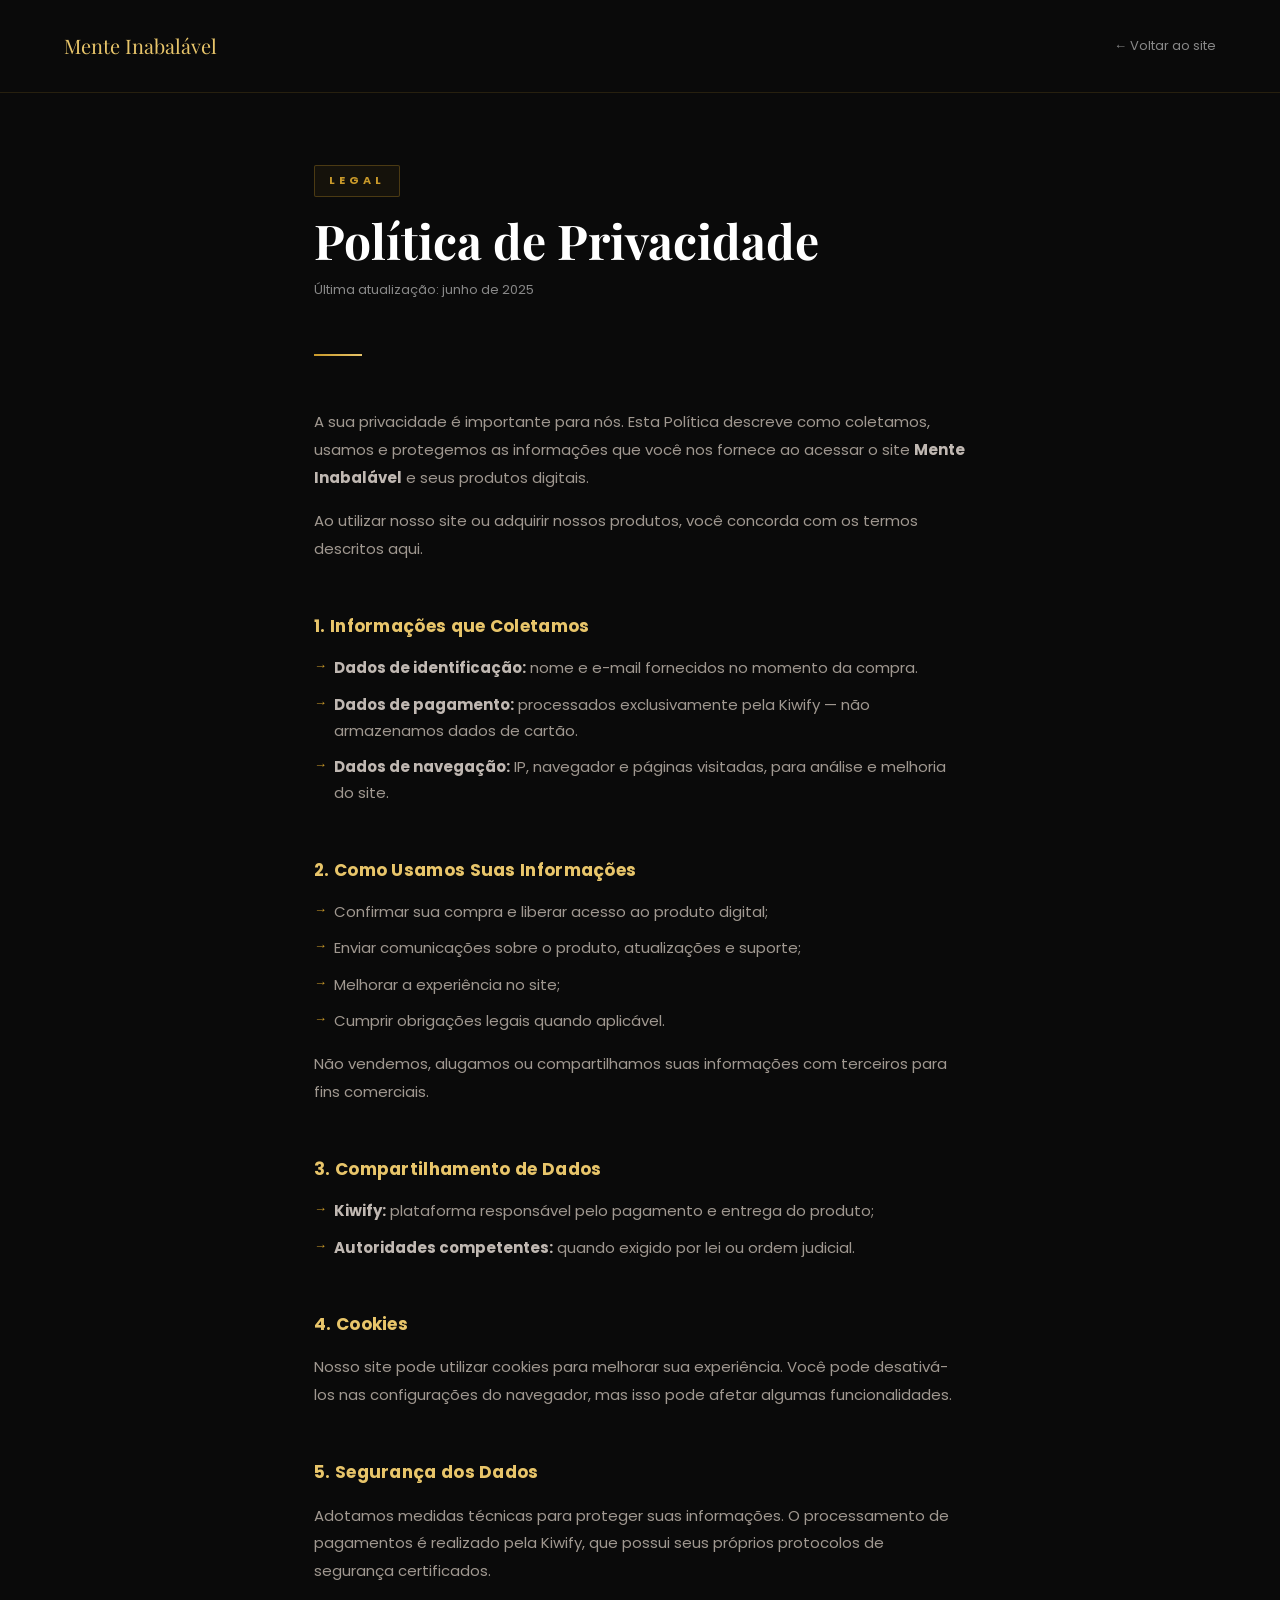
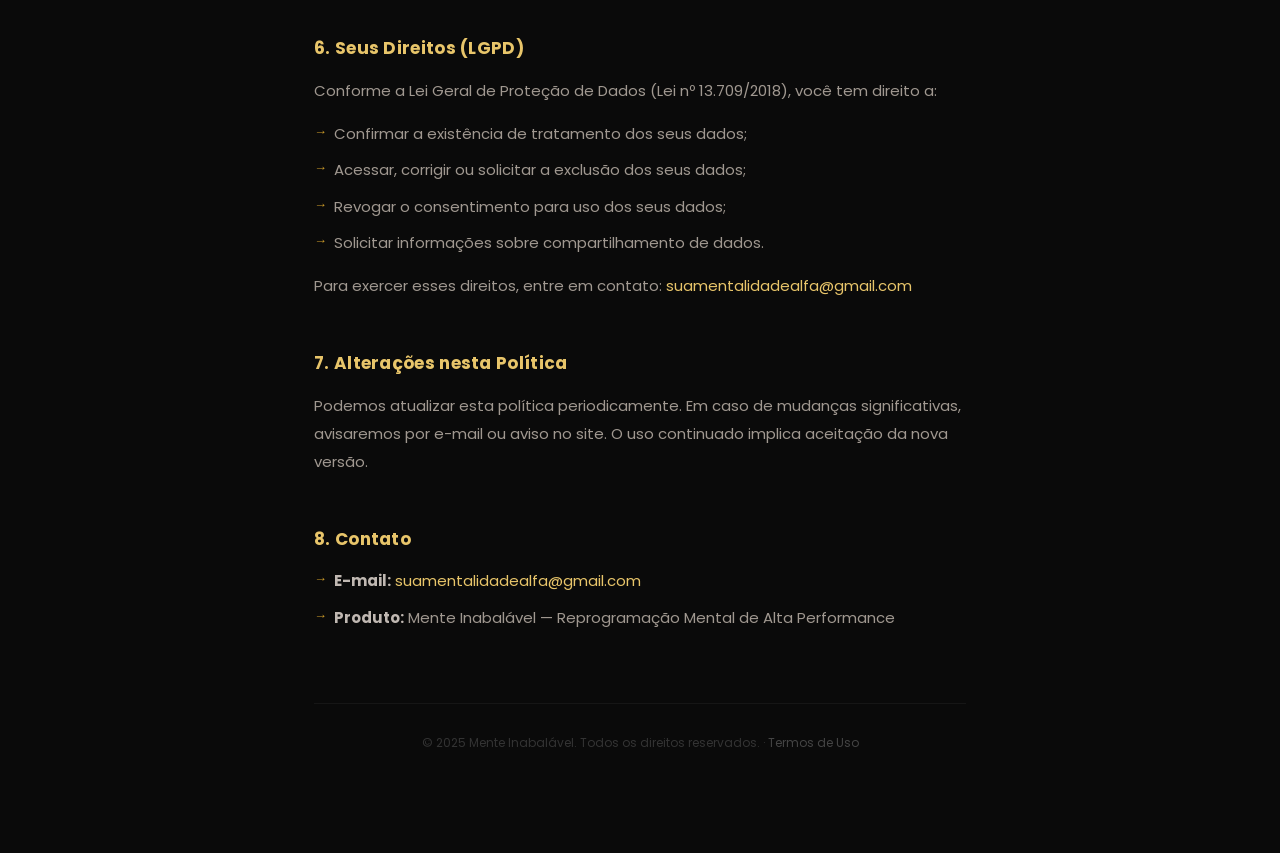
<file: politica-de-privacidade.html>
<!DOCTYPE html>
<html lang="pt-BR">
<head>
<meta charset="UTF-8">
<meta name="viewport" content="width=device-width, initial-scale=1.0">
<title>Política de Privacidade — Mente Inabalável</title>
<link rel="preconnect" href="https://fonts.googleapis.com">
<link href="https://fonts.googleapis.com/css2?family=Poppins:wght@300;400;500;600;700&family=Playfair+Display:wght@700;900&display=swap" rel="stylesheet">
<style>
:root{--gold:#C9992A;--gold2:#E8C56A;--dark:#0A0A0A;--muted:#888;--text:#E8E3DC;}
*,*::before,*::after{margin:0;padding:0;box-sizing:border-box;}
html{scroll-behavior:smooth;background:#0A0A0A;}
body{background:var(--dark);color:var(--text);font-family:'Poppins',sans-serif;line-height:1.8;overflow-x:hidden;}
header{padding:28px 5vw;border-bottom:1px solid rgba(201,153,42,.15);display:flex;align-items:center;justify-content:space-between;}
.logo{font-family:'Playfair Display',serif;font-size:20px;color:var(--gold2);text-decoration:none;}
.back{font-size:13px;color:var(--muted);text-decoration:none;display:flex;align-items:center;gap:6px;transition:.2s;}
.back:hover{color:var(--gold2);}
main{max-width:780px;margin:0 auto;padding:72px 5vw 100px;}
.page-tag{display:inline-block;font-size:11px;font-weight:700;letter-spacing:4px;text-transform:uppercase;color:var(--gold);margin-bottom:16px;padding:5px 14px;border:1px solid rgba(201,153,42,.3);border-radius:2px;background:rgba(201,153,42,.06);}
h1{font-family:'Playfair Display',serif;font-size:clamp(32px,5vw,48px);line-height:1.15;margin-bottom:10px;color:#fff;}
.update{font-size:13px;color:var(--muted);margin-bottom:52px;}
h2{font-size:17px;font-weight:700;color:var(--gold2);margin:48px 0 14px;letter-spacing:.3px;}
p{font-size:15px;color:#A09890;line-height:1.85;margin-bottom:16px;}
ul{padding-left:0;list-style:none;display:flex;flex-direction:column;gap:10px;margin-bottom:16px;}
ul li{font-size:15px;color:#A09890;line-height:1.75;padding-left:20px;position:relative;}
ul li::before{content:'→';position:absolute;left:0;color:var(--gold);font-size:13px;}
a{color:var(--gold2);text-decoration:none;}
a:hover{text-decoration:underline;}
.divider{width:48px;height:2px;background:linear-gradient(90deg,var(--gold),var(--gold2));margin:0 0 52px;}
.foot{display:block;margin-top:72px;padding-top:28px;border-top:1px solid rgba(255,255,255,.05);font-size:12px;color:#333;text-align:center;}
</style>
</head>
<body>
<header>
  <a href="index.html" class="logo">Mente Inabalável</a>
  <a href="index.html" class="back">← Voltar ao site</a>
</header>
<main>
  <span class="page-tag">Legal</span>
  <h1>Política de Privacidade</h1>
  <p class="update">Última atualização: junho de 2025</p>
  <div class="divider"></div>
  <p>A sua privacidade é importante para nós. Esta Política descreve como coletamos, usamos e protegemos as informações que você nos fornece ao acessar o site <strong style="color:#C0B8B2;">Mente Inabalável</strong> e seus produtos digitais.</p>
  <p>Ao utilizar nosso site ou adquirir nossos produtos, você concorda com os termos descritos aqui.</p>

  <h2>1. Informações que Coletamos</h2>
  <ul>
    <li><strong style="color:#C0B8B2;">Dados de identificação:</strong> nome e e-mail fornecidos no momento da compra.</li>
    <li><strong style="color:#C0B8B2;">Dados de pagamento:</strong> processados exclusivamente pela Kiwify — não armazenamos dados de cartão.</li>
    <li><strong style="color:#C0B8B2;">Dados de navegação:</strong> IP, navegador e páginas visitadas, para análise e melhoria do site.</li>
  </ul>

  <h2>2. Como Usamos Suas Informações</h2>
  <ul>
    <li>Confirmar sua compra e liberar acesso ao produto digital;</li>
    <li>Enviar comunicações sobre o produto, atualizações e suporte;</li>
    <li>Melhorar a experiência no site;</li>
    <li>Cumprir obrigações legais quando aplicável.</li>
  </ul>
  <p>Não vendemos, alugamos ou compartilhamos suas informações com terceiros para fins comerciais.</p>

  <h2>3. Compartilhamento de Dados</h2>
  <ul>
    <li><strong style="color:#C0B8B2;">Kiwify:</strong> plataforma responsável pelo pagamento e entrega do produto;</li>
    <li><strong style="color:#C0B8B2;">Autoridades competentes:</strong> quando exigido por lei ou ordem judicial.</li>
  </ul>

  <h2>4. Cookies</h2>
  <p>Nosso site pode utilizar cookies para melhorar sua experiência. Você pode desativá-los nas configurações do navegador, mas isso pode afetar algumas funcionalidades.</p>

  <h2>5. Segurança dos Dados</h2>
  <p>Adotamos medidas técnicas para proteger suas informações. O processamento de pagamentos é realizado pela Kiwify, que possui seus próprios protocolos de segurança certificados.</p>

  <h2>6. Seus Direitos (LGPD)</h2>
  <p>Conforme a Lei Geral de Proteção de Dados (Lei nº 13.709/2018), você tem direito a:</p>
  <ul>
    <li>Confirmar a existência de tratamento dos seus dados;</li>
    <li>Acessar, corrigir ou solicitar a exclusão dos seus dados;</li>
    <li>Revogar o consentimento para uso dos seus dados;</li>
    <li>Solicitar informações sobre compartilhamento de dados.</li>
  </ul>
  <p>Para exercer esses direitos, entre em contato: <a href="mailto:suamentalidadealfa@gmail.com">suamentalidadealfa@gmail.com</a></p>

  <h2>7. Alterações nesta Política</h2>
  <p>Podemos atualizar esta política periodicamente. Em caso de mudanças significativas, avisaremos por e-mail ou aviso no site. O uso continuado implica aceitação da nova versão.</p>

  <h2>8. Contato</h2>
  <ul>
    <li><strong style="color:#C0B8B2;">E-mail:</strong> <a href="mailto:suamentalidadealfa@gmail.com">suamentalidadealfa@gmail.com</a></li>
    <li><strong style="color:#C0B8B2;">Produto:</strong> Mente Inabalável — Reprogramação Mental de Alta Performance</li>
  </ul>

  <span class="foot">© 2025 Mente Inabalável. Todos os direitos reservados. · <a href="termos-de-uso.html" style="color:#444;">Termos de Uso</a></span>
</main>
</body>
</html>
</file>
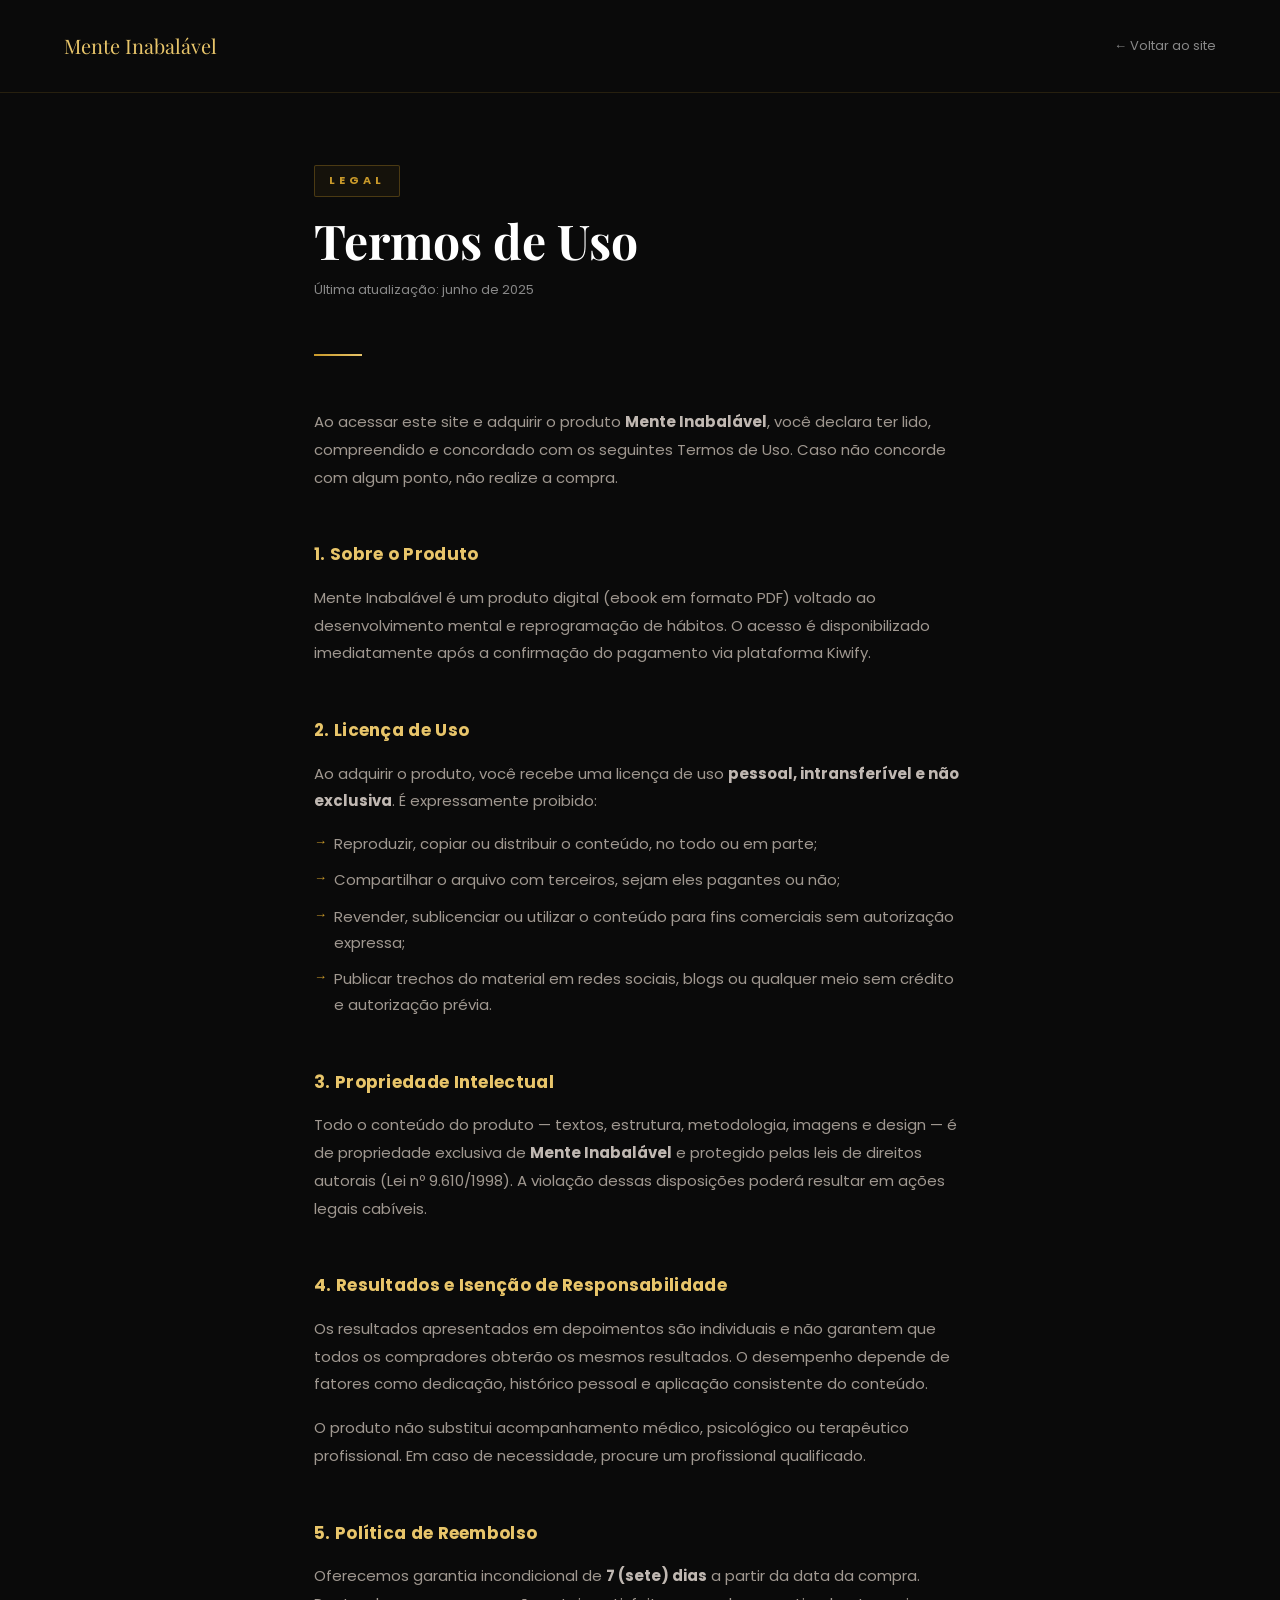
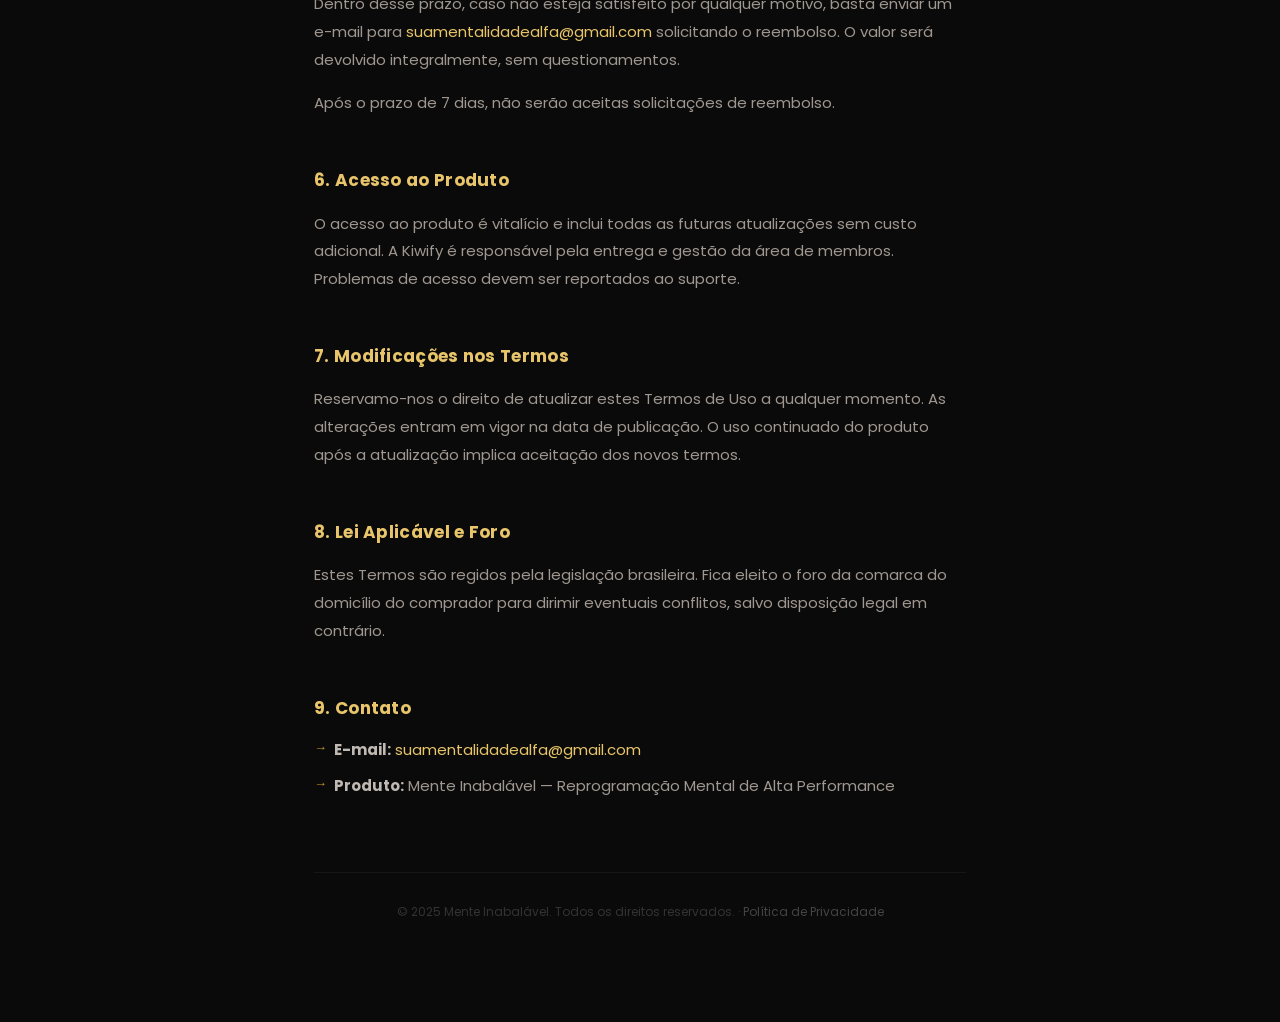
<file: termos-de-uso.html>
<!DOCTYPE html>
<html lang="pt-BR">
<head>
<meta charset="UTF-8">
<meta name="viewport" content="width=device-width, initial-scale=1.0">
<title>Termos de Uso — Mente Inabalável</title>
<link rel="preconnect" href="https://fonts.googleapis.com">
<link href="https://fonts.googleapis.com/css2?family=Poppins:wght@300;400;500;600;700&family=Playfair+Display:wght@700;900&display=swap" rel="stylesheet">
<style>
:root{--gold:#C9992A;--gold2:#E8C56A;--dark:#0A0A0A;--muted:#888;--text:#E8E3DC;}
*,*::before,*::after{margin:0;padding:0;box-sizing:border-box;}
html{scroll-behavior:smooth;background:#0A0A0A;}
body{background:var(--dark);color:var(--text);font-family:'Poppins',sans-serif;line-height:1.8;overflow-x:hidden;}
header{padding:28px 5vw;border-bottom:1px solid rgba(201,153,42,.15);display:flex;align-items:center;justify-content:space-between;}
.logo{font-family:'Playfair Display',serif;font-size:20px;color:var(--gold2);text-decoration:none;}
.back{font-size:13px;color:var(--muted);text-decoration:none;display:flex;align-items:center;gap:6px;transition:.2s;}
.back:hover{color:var(--gold2);}
main{max-width:780px;margin:0 auto;padding:72px 5vw 100px;}
.page-tag{display:inline-block;font-size:11px;font-weight:700;letter-spacing:4px;text-transform:uppercase;color:var(--gold);margin-bottom:16px;padding:5px 14px;border:1px solid rgba(201,153,42,.3);border-radius:2px;background:rgba(201,153,42,.06);}
h1{font-family:'Playfair Display',serif;font-size:clamp(32px,5vw,48px);line-height:1.15;margin-bottom:10px;color:#fff;}
.update{font-size:13px;color:var(--muted);margin-bottom:52px;}
h2{font-size:17px;font-weight:700;color:var(--gold2);margin:48px 0 14px;letter-spacing:.3px;}
p{font-size:15px;color:#A09890;line-height:1.85;margin-bottom:16px;}
ul{padding-left:0;list-style:none;display:flex;flex-direction:column;gap:10px;margin-bottom:16px;}
ul li{font-size:15px;color:#A09890;line-height:1.75;padding-left:20px;position:relative;}
ul li::before{content:'→';position:absolute;left:0;color:var(--gold);font-size:13px;}
a{color:var(--gold2);text-decoration:none;}
a:hover{text-decoration:underline;}
.divider{width:48px;height:2px;background:linear-gradient(90deg,var(--gold),var(--gold2));margin:0 0 52px;}
.foot{display:block;margin-top:72px;padding-top:28px;border-top:1px solid rgba(255,255,255,.05);font-size:12px;color:#333;text-align:center;}
</style>
</head>
<body>
<header>
  <a href="index.html" class="logo">Mente Inabalável</a>
  <a href="index.html" class="back">← Voltar ao site</a>
</header>
<main>
  <span class="page-tag">Legal</span>
  <h1>Termos de Uso</h1>
  <p class="update">Última atualização: junho de 2025</p>
  <div class="divider"></div>
  <p>Ao acessar este site e adquirir o produto <strong style="color:#C0B8B2;">Mente Inabalável</strong>, você declara ter lido, compreendido e concordado com os seguintes Termos de Uso. Caso não concorde com algum ponto, não realize a compra.</p>

  <h2>1. Sobre o Produto</h2>
  <p>Mente Inabalável é um produto digital (ebook em formato PDF) voltado ao desenvolvimento mental e reprogramação de hábitos. O acesso é disponibilizado imediatamente após a confirmação do pagamento via plataforma Kiwify.</p>

  <h2>2. Licença de Uso</h2>
  <p>Ao adquirir o produto, você recebe uma licença de uso <strong style="color:#C0B8B2;">pessoal, intransferível e não exclusiva</strong>. É expressamente proibido:</p>
  <ul>
    <li>Reproduzir, copiar ou distribuir o conteúdo, no todo ou em parte;</li>
    <li>Compartilhar o arquivo com terceiros, sejam eles pagantes ou não;</li>
    <li>Revender, sublicenciar ou utilizar o conteúdo para fins comerciais sem autorização expressa;</li>
    <li>Publicar trechos do material em redes sociais, blogs ou qualquer meio sem crédito e autorização prévia.</li>
  </ul>

  <h2>3. Propriedade Intelectual</h2>
  <p>Todo o conteúdo do produto — textos, estrutura, metodologia, imagens e design — é de propriedade exclusiva de <strong style="color:#C0B8B2;">Mente Inabalável</strong> e protegido pelas leis de direitos autorais (Lei nº 9.610/1998). A violação dessas disposições poderá resultar em ações legais cabíveis.</p>

  <h2>4. Resultados e Isenção de Responsabilidade</h2>
  <p>Os resultados apresentados em depoimentos são individuais e não garantem que todos os compradores obterão os mesmos resultados. O desempenho depende de fatores como dedicação, histórico pessoal e aplicação consistente do conteúdo.</p>
  <p>O produto não substitui acompanhamento médico, psicológico ou terapêutico profissional. Em caso de necessidade, procure um profissional qualificado.</p>

  <h2>5. Política de Reembolso</h2>
  <p>Oferecemos garantia incondicional de <strong style="color:#C0B8B2;">7 (sete) dias</strong> a partir da data da compra. Dentro desse prazo, caso não esteja satisfeito por qualquer motivo, basta enviar um e-mail para <a href="mailto:suamentalidadealfa@gmail.com">suamentalidadealfa@gmail.com</a> solicitando o reembolso. O valor será devolvido integralmente, sem questionamentos.</p>
  <p>Após o prazo de 7 dias, não serão aceitas solicitações de reembolso.</p>

  <h2>6. Acesso ao Produto</h2>
  <p>O acesso ao produto é vitalício e inclui todas as futuras atualizações sem custo adicional. A Kiwify é responsável pela entrega e gestão da área de membros. Problemas de acesso devem ser reportados ao suporte.</p>

  <h2>7. Modificações nos Termos</h2>
  <p>Reservamo-nos o direito de atualizar estes Termos de Uso a qualquer momento. As alterações entram em vigor na data de publicação. O uso continuado do produto após a atualização implica aceitação dos novos termos.</p>

  <h2>8. Lei Aplicável e Foro</h2>
  <p>Estes Termos são regidos pela legislação brasileira. Fica eleito o foro da comarca do domicílio do comprador para dirimir eventuais conflitos, salvo disposição legal em contrário.</p>

  <h2>9. Contato</h2>
  <ul>
    <li><strong style="color:#C0B8B2;">E-mail:</strong> <a href="mailto:suamentalidadealfa@gmail.com">suamentalidadealfa@gmail.com</a></li>
    <li><strong style="color:#C0B8B2;">Produto:</strong> Mente Inabalável — Reprogramação Mental de Alta Performance</li>
  </ul>

  <span class="foot">© 2025 Mente Inabalável. Todos os direitos reservados. · <a href="politica-de-privacidade.html" style="color:#444;">Política de Privacidade</a></span>
</main>
</body>
</html>
</file>
